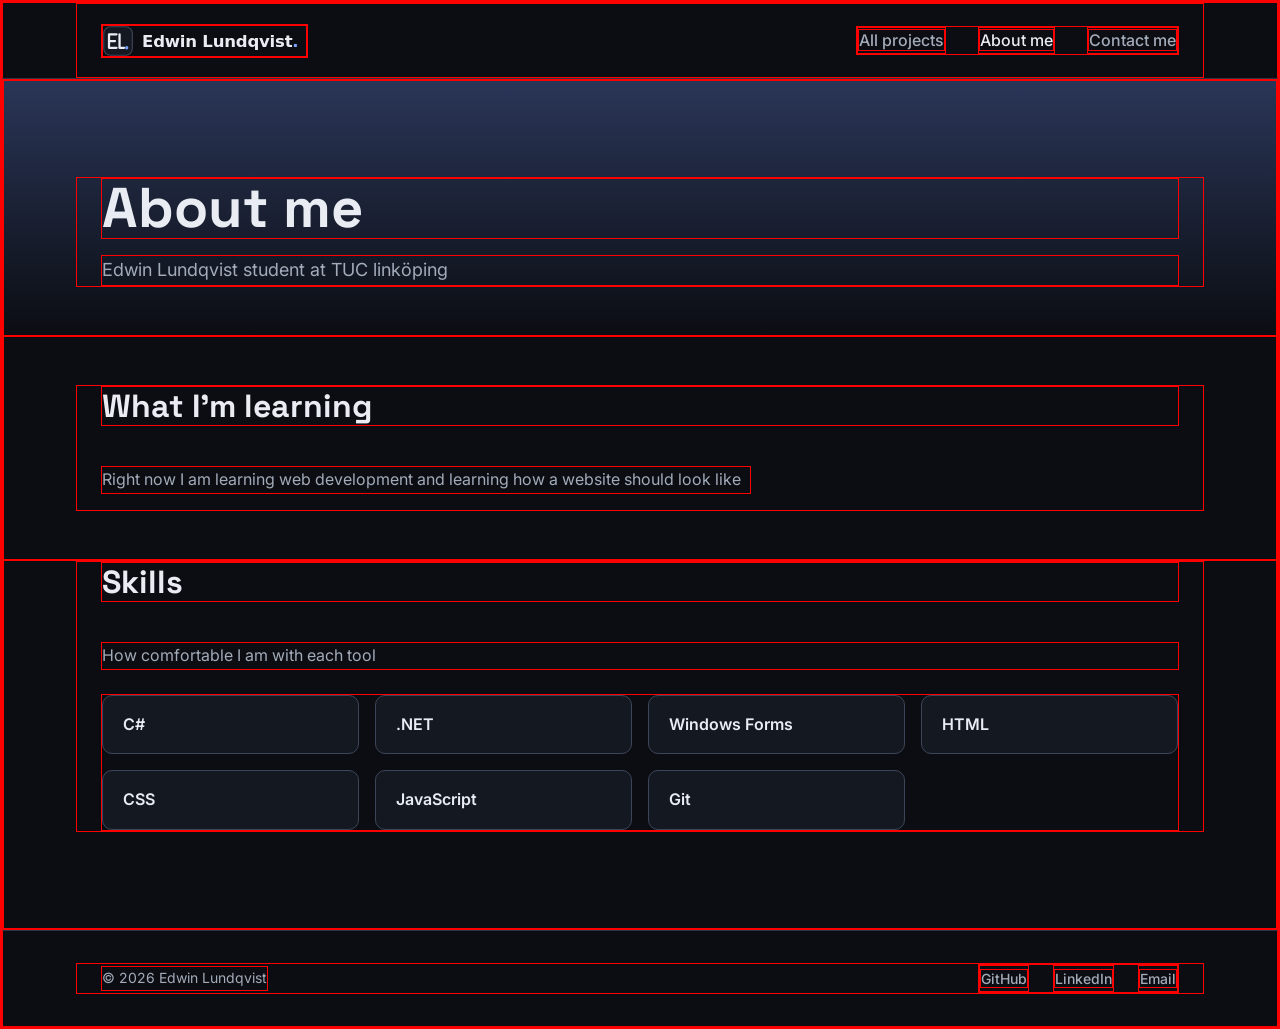
<file: about.html>
<!DOCTYPE html>
<html lang="en">
<head>
  <meta charset="UTF-8">
  <meta name="viewport" content="width=device-width, initial-scale=1">
  <title>About Me - Edwin Lundqvist</title>
  <link rel="stylesheet" href="style.css">
  <link href="https://fonts.googleapis.com/css2?family=Inter:wght@400;500;600&family=Space+Grotesk:wght@500;700&display=swap" rel="stylesheet">
</head>
<body>

  <header>
    <nav class="container">
      <a href="index.html" class="logo-link">
      <img src="Images/logo.svg" alt="Edwin Lundqvist - home" class="logo">
      </a>
      <ul>
        <li><a href="projects.html">All projects</a></li>
        <li><a href="about.html" aria-current="page">About me</a></li>
        <li><a href="contact.html">Contact me</a></li>
      </ul>
    </nav>
  </header>

  <main>
    <section class="page-intro">
    <div class="container">
      <h1>About me</h1>
      <p class="about-intro">Edwin Lundqvist student at TUC linköping</p>
    </div>
    </section>

    <section class="about-text">
      <div class="container">
        <h2>What I'm learning</h2>
        <p>Right now I am learning web development and learning how a website should look like</p>
      </div>
    </section>

    <section class="skills" id="skills">
      <div class="container">
        <h2>Skills</h2>
        <p>How comfortable I am with each tool</p>
        <ul class="skill-list">
          <li class="skill" data-level="2">C#</li>
          <li class="skill" data-level="1">.NET</li>
          <li class="skill" data-level="2">Windows Forms</li>
          <li class="skill" data-level="2">HTML</li>
          <li class="skill" data-level="2">CSS</li>
          <li class="skill" data-level="2">JavaScript</li>
          <li class="skill" data-level="3">Git</li>
        </ul>
      </div>
    </section>
  </main>

  <footer>

    <div class="container">
        <p>© 2026 Edwin Lundqvist</p>
      <ul class="social">
        <li><a href="https://github.com/edwinlundqvist1" target="_blank" rel="noopener noreferrer">GitHub</a></li>
        <li><a href="https://www.linkedin.com/in/edwin-lundqvist-70ba80247/" target="_blank" rel="noopener noreferrer">LinkedIn</a></li>
        <li><a href="mailto:edwin.lundqvist.business@gmail.com">Email</a></li>
      </ul>
    </div>
  </footer>

</body>
</html>
</file>
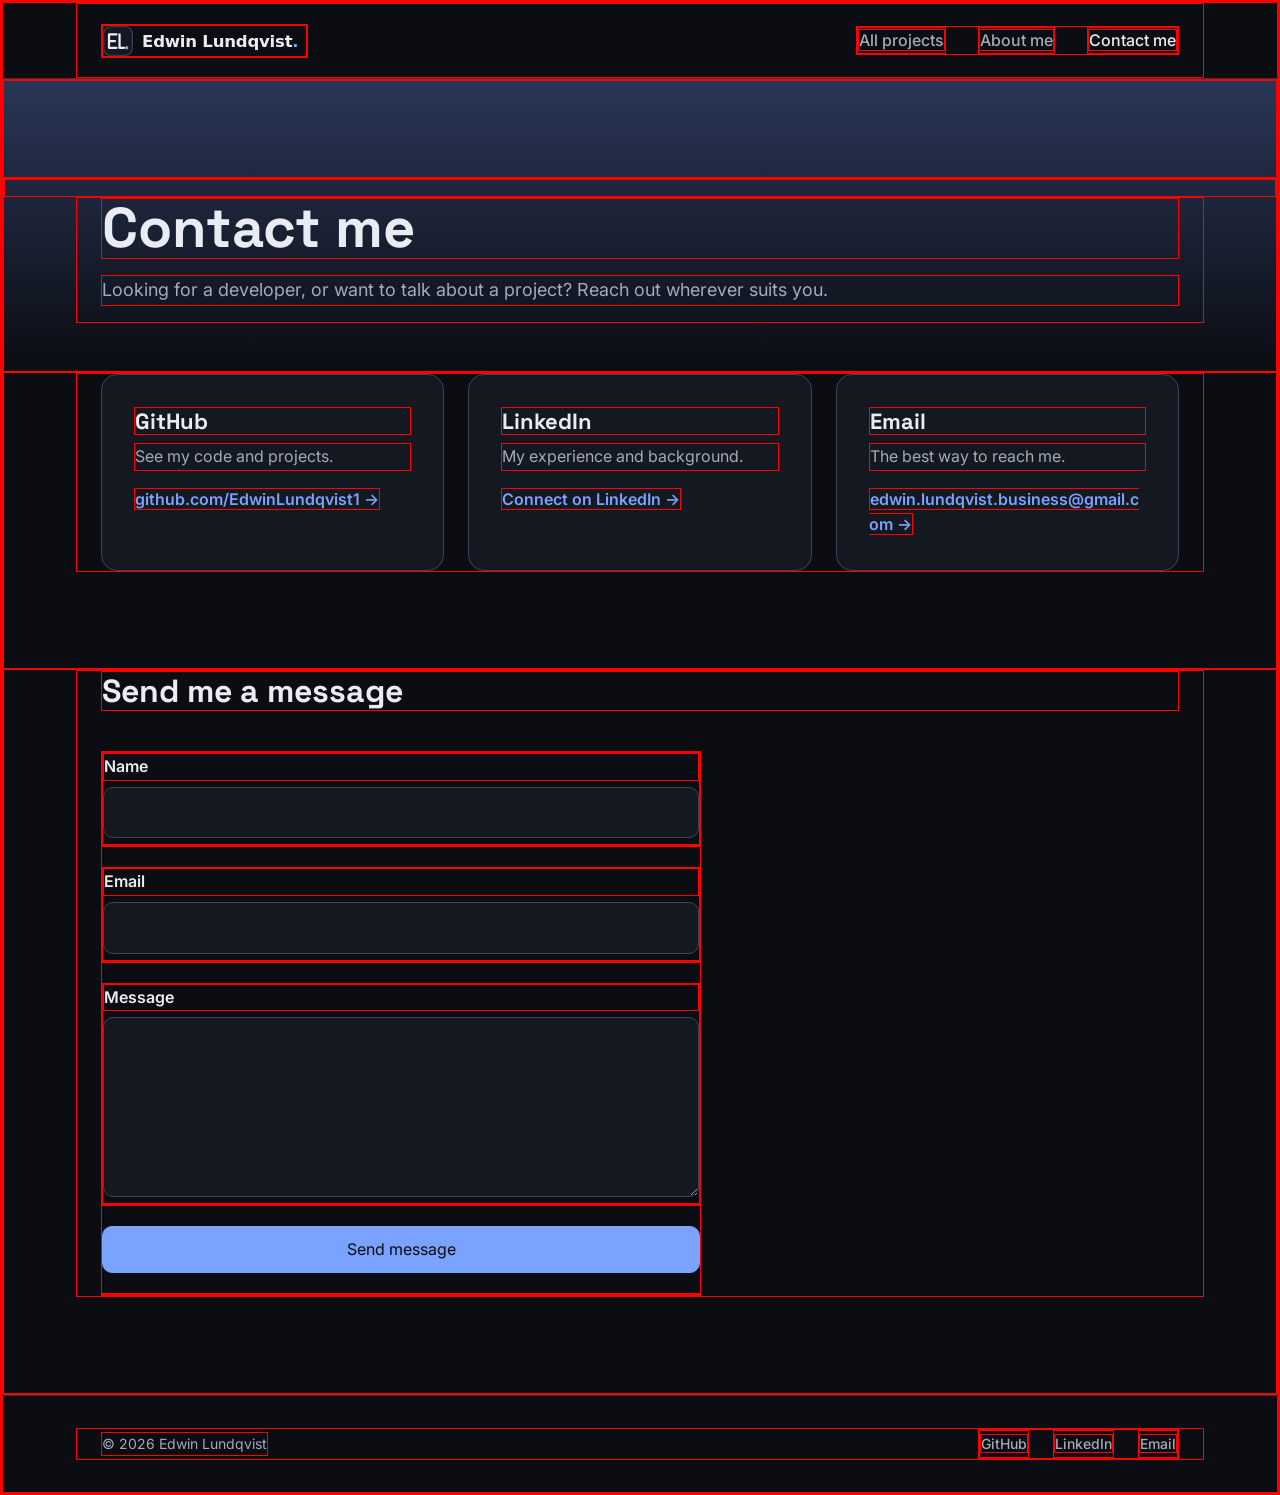
<file: contact.html>
<!DOCTYPE html>
<html lang="en">
<head>
  <meta charset="UTF-8">
  <meta name="viewport" content="width=device-width, initial-scale=1">
  <title>Contact Me - Edwin Lundqvist</title>
  <link rel="stylesheet" href="style.css">
  <link href="https://fonts.googleapis.com/css2?family=Inter:wght@400;500;600&family=Space+Grotesk:wght@500;700&display=swap" rel="stylesheet">
</head>
<body>

  <header>
    <nav class="container">
      <a href="index.html" class="logo-link">
      <img src="Images/logo.svg" alt="Edwin Lundqvist - home" class="logo">
      </a>
      <ul>
        <li><a href="projects.html">All projects</a></li>
        <li><a href="about.html" >About me</a></li>
        <li><a href="contact.html" aria-current="page">Contact me</a></li>
      </ul>
    </nav>
  </header>

  <main>
        <section class="page-intro">
        <div>
          <h1></h1>
        </div>


        <div class="container">
            <h1>Contact me</h1>
            <p>Looking for a developer, or want to talk about a project? Reach out wherever suits you.</p>
        </div>
        </section>

        <section class="contact-list">
        <div class="container grid">

            <a href="https://github.com/EdwinLundqvist1" class="contact-card" target="_blank" rel="noopener noreferrer">
            <h2>GitHub</h2>
            <p>See my code and projects.</p>
            <span class="card-link">github.com/EdwinLundqvist1 →</span>
            </a>

            <a href="https://www.linkedin.com/in/edwin-lundqvist-70ba80247/" class="contact-card" target="_blank" rel="noopener noreferrer">
            <h2>LinkedIn</h2>
            <p>My experience and background.</p>
            <span class="card-link">Connect on LinkedIn →</span>
            </a>

            <a href="mailto:edwin.lundqvist.business@gmail.com" class="contact-card">
            <h2>Email</h2>
            <p>The best way to reach me.</p>
            <span class="card-link">edwin.lundqvist.business@gmail.com →</span>
            </a>
        </div>
        </section>
        <section class="contact-form-section">
          <div class="container">
            <h2>Send me a message</h2>
            <form action="https://formspree.io/f/mkjrjkwo" class="contact-form" id="contact-form" method="post">
              <div class="field">
                <label for="name">Name</label>
                <input type="text" name="name" autocomplete="name" required aria-describedby="name-error" id="name">
                <p class="field-error" id="name-error"></p>
              </div>
              <div class="field">
                <label for="email">Email</label>
                <input type="email" name="email" autocomplete="email" required aria-describedby="email-error" id="email">
                <p class="field-error" id="email-error"></p>
              </div>
              <div class="field">
                <label for="message">Message</label>
                <textarea  rows="6" name="message" autocomplete="message" required aria-describedby="message-error" id="message"></textarea>
                <p class="field-error" id="message-error"></p>
              </div>
              <button type="submit" class="button">Send message</button>
              <p class="form-status" role="status"></p>
            </form>
          </div>
        </section>
  </main>

  <footer>

    <div class="container">
        <p>© 2026 Edwin Lundqvist</p>
      <ul class="social">
        <li><a href="https://github.com/edwinlundqvist1" target="_blank" rel="noopener noreferrer">GitHub</a></li>
        <li><a href="https://www.linkedin.com/in/edwin-lundqvist-70ba80247/" target="_blank" rel="noopener noreferrer">LinkedIn</a></li>
        <li><a href="mailto:edwin.lundqvist.business@gmail.com">Email</a></li>
      </ul>
    </div>
  </footer>

</body>
</html>
</file>
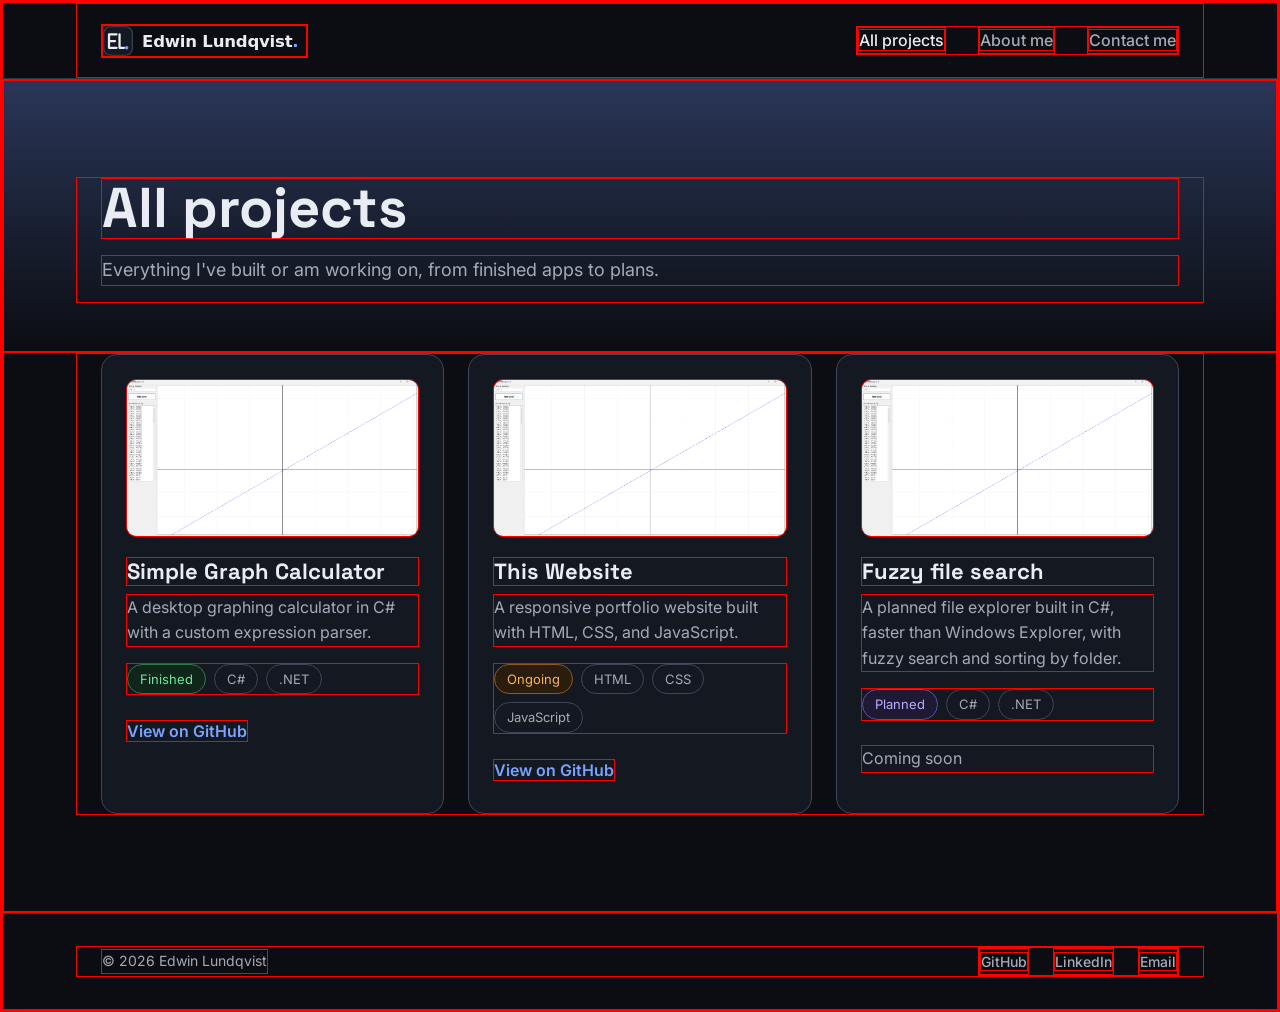
<file: projects.html>
<!DOCTYPE html>
<html lang="en">
<head>
  <meta charset="UTF-8">
  <meta name="viewport" content="width=device-width, initial-scale=1">
  <title>My Projects - Edwin Lundqvist</title>
  <link rel="stylesheet" href="style.css">
  <link href="https://fonts.googleapis.com/css2?family=Inter:wght@400;500;600&family=Space+Grotesk:wght@500;700&display=swap" rel="stylesheet">
</head>
<body>

  <header>
    <nav class="container">
      <a href="index.html" class="logo-link">
      <img src="Images/logo.svg" alt="Edwin Lundqvist - home" class="logo">
      </a>
      <ul>
        <li><a href="projects.html" aria-current="page">All projects</a></li>
        <li><a href="about.html">About me</a></li>
        <li><a href="contact.html">Contact me</a></li>
      </ul>
    </nav>
  </header>

  <main>
    <section class="page-intro">
    <div class="container">
        <h1>All projects</h1>
        <p>Everything I've built or am working on, from finished apps to plans.</p>
    </div>
    </section>

    <section class="project-list">
    <div class="container grid">

        <article class="project-card">
            <img src="Images/SimpleGraphCalculator.png" alt="Screenshot of Simple Graph Calculator">
            <h2>Simple Graph Calculator</h2>
            <p>A desktop graphing calculator in C# with a custom expression parser.</p>
            <ul class="tags">
                <li class="tag tag-done">Finished</li>
                <li class="tag">C#</li>
                <li class="tag">.NET</li>
            </ul>
            <a href="https://github.com/EdwinLundqvist1/Simple-Graph-calculator" target="_blank" rel="noopener noreferrer">View on GitHub</a>
        </article>


        <article class="project-card">
            <img src="Images/SimpleGraphCalculator.png" alt="Screenshot of this website">
            <h2>This Website</h2>
            <p>A responsive portfolio website built with HTML, CSS, and JavaScript.</p>
            <ul class="tags">
                <li class="tag tag-ongoing">Ongoing</li>
                <li class="tag">HTML</li>
                <li class="tag">CSS</li>
                <li class="tag">JavaScript</li>
            </ul>
            <a href="https://github.com/EdwinLundqvist1/My-personal-website" target="_blank" rel="noopener noreferrer">View on GitHub</a>
        </article>

        <article class="project-card">
            <img src="Images/SimpleGraphCalculator.png" alt="Mockup of Fuzzy file search">
            <h2>Fuzzy file search</h2>
            <p>A planned file explorer built in C#, faster than Windows Explorer, with fuzzy search and sorting by folder.</p>
            <ul class="tags">
                <li class="tag tag-planned">Planned</li>
                <li class="tag">C#</li>
                <li class="tag">.NET</li>
            </ul>
            <p>Coming soon</p>
        </article>

    </div>
    </section>
  </main>

  <footer>

    <div class="container">
        <p>© 2026 Edwin Lundqvist</p>
      <ul class="social">
        <li><a href="https://github.com/edwinlundqvist1" target="_blank" rel="noopener noreferrer">GitHub</a></li>
        <li><a href="https://www.linkedin.com/in/edwin-lundqvist-70ba80247/" target="_blank" rel="noopener noreferrer">LinkedIn</a></li>
        <li><a href="mailto:edwin.lundqvist.business@gmail.com">Email</a></li>
      </ul>
    </div>
  </footer>

</body>
</html>
</file>
<file: style.css>
:root {
  /* Colors */
  --bg: #0b0d12;
  --surface: #141821;
  --surface-2: #1b202b;
  --border: #3d4659;
  --border-strong: #56607a;
  --divider: #2c3445;
  --text: #e9ecf2;
  --text-muted: #a3abb9;
  --accent: #7aa2ff;
  --hero-top: #2a3658;
  --error: #ff8a8a;

  /* Status tags */
  --done: #6ee79a;    --done-bg: #10261a;    --done-border: #2f7a4b;
  --wip: #fbb35a;     --wip-bg: #2b1d0e;     --wip-border: #8a5a1f;
  --planned: #b9adff; --planned-bg: #1e1a33; --planned-border: #5b4fa8;

  /* Fonts */
  --font-heading: 'Space Grotesk', sans-serif;
  --font-body: 'Inter', system-ui, sans-serif;
  --font-mono: 'JetBrains Mono', monospace;

  /* Shapes */
  --radius: 16px;
  --radius-small: 10px;
  --max-width: 1160px;
}


/* Elements only selectors*/
*,
*::before,
*::after
{
    border: 1px solid red;
    box-sizing: border-box;
}

body
{
    margin: 0;
    background: var(--bg);
    color: var(--text);
    font-family: var(--font-body);
    line-height: 1.6;
}

header
{
    border-bottom: 1px solid var(--divider);
}

footer
{
    border-top: 1px solid var(--divider);
    padding: 32px 0;
}

footer .container
{
    display: flex;
    justify-content: space-between;
    align-items: center;
    flex-wrap: wrap;
    gap: 16px;
}

footer p
{
    margin: 0;
    font-size: 14px;
    color: var(--text-muted);
}

h1
{
    font-family: var(--font-heading);
    font-size: 56px;
    line-height: 1.05;
    margin: 0 0 16px;
}

h2
{
    font-family: var(--font-heading);
    font-size: 32px;
    line-height: 1.2;
    margin: 0 0 40px;
}

h3
{
    font-family: var(--font-heading);
    font-size: 26px;
    line-height: 1.2;
    margin: 0 0 12px;
}

p
{
    margin: 0 0 16px;
}

img
{
    max-width: 100%;
    display: block;
}





nav
{
    display: flex;
    justify-content: space-between;
    align-items: center;
    height: 75px;
}

nav ul 
{
    display: flex;
    gap: 32px;
    list-style: none;
    margin:0;
    padding:0;
}

nav a 
{
    color: var(--text-muted);
    text-decoration: none;
    font-weight: 500;
    transition: color 0.2s;
}

nav a:hover, nav a[aria-current="page"]
{
    color: var(--text);
}

nav a:focus-visible
{
    outline: 2px solid var(--accent);
    outline-offset: 4px;
    border-radius: 4px;
}

/* Classes only */

.logo
{
    display: block;
    height: 32px;
    width:auto;
}

.logo-link
{
    display: block;
}

/* hero on the main page on the top */

.hero
{
    background: linear-gradient(to bottom, var(--hero-top),var(--bg));
    padding: 140px 0 120px;
}

.hero-text
{
    grid-column: 1 / span 8;
}

.hero-text p
{
    font-size: 18px;
    color: var(--text-muted);
    margin: 0 0 30px;
}

.hero-actions
{
    display:flex;
    flex-wrap: wrap;
    gap: 10px;
}

.accent
{
    color: var(--accent);
}

.featured
{
    padding: 96px 0;
}

/* top 3 projects on the main page */

.project
{
    align-items: center;
    margin-bottom: 96px;
}

.project:last-child
{
    margin-bottom: 0px;
}

.project-text
{
    grid-column: 1 / span 5;
}

.project-image
{
    width: 100%;
    border: 1px solid var(--border);
    border-radius: var(--radius);
    background: var(--surface);
    transition: transform 0.3s;
}

.project-image-link:hover .project-image
{
    transform: scale(1.03);
}

.project-image-link
{
    grid-column: 6 / span 7;
    cursor: zoom-in;
}

.project:nth-of-type(even) .project-image-link
{
    grid-column: 1 / span 7;
    grid-row: 1;
}

.project:nth-of-type(even) .project-text
{
    grid-column: 8 / span 5 ;
    grid-row: 1;
}

.project-text p 
{
    color: var(--text-muted);
}

.project-text a
{
    color: var(--accent);
    font-weight: 600;
    text-decoration: none;
}

.project-text a:hover
{
    text-decoration: underline;
}

/* makes the zoom function for the images work */

.lightbox
{
    padding: 0;
    border: none;
    background: transparent;
    cursor: zoom-out;
}

.lightbox img
{
    max-width: 90vw;
    max-height: 90vh;
    border-radius: var(--radius);
}

.lightbox::backdrop
{
    background: rgba(0, 0, 0, 0.8);
}

/* tags for each project marking completion ongoing or planned*/

.tags
{
    display:flex;
    flex-wrap: wrap;
    gap: 8px;
    list-style: none;
    margin: 0 0 24px;
    padding: 0;
}

.tag
{
    font-size: 13px;
    padding: 4px 12px;
    border: 1px solid var(--border);
    border-radius: 999px;
    color: var(--text-muted);
}

.tag-done
{
    color: var(--done);
    background: var(--done-bg);
    border-color: var(--done-border);
}

.tag-ongoing
{
    color: var(--wip);
    background: var(--wip-bg);
    border-color: var(--wip-border);
}

.tag-planned
{
    color: var(--planned);
    background: var(--planned-bg);
    border-color: var(--planned-border);
}

/* card in the main page showing all projects and contact me*/

.cards
{
    padding: 0 0 96px;
}

.card
{
    display: block;
    padding: 32px;
    background: var(--surface);
    border: 1px solid var(--border);
    border-radius: var(--radius);
    color: var(--text);
    text-decoration: none;
    transition: border-color 0.2s, transform 0.2s;
}

.card:first-child
{
    grid-column: 3 / span 4;
}

.card:last-child
{
    grid-column: 7 / span 4;
}

.card:hover
{
    border-color: var(--border-strong);
    transform: translateY(-4px);
}

.card:focus-visible
{
    outline: 2px solid var(--accent);
    outline-offset: 4px;
}

.card p 
{
    color: var(--text-muted);
}

.card-link
{
    color: var(--accent);
    font-weight: 600;
}

.more-work
{
    padding: 0 0 96px;
}

/* carousel in the main page*/

.carousel
{
    overflow: hidden;
}

.carousel-track
{
    display: flex;
    width: max-content;
    list-style: none;
    margin: 0;
    padding: 0;
    animation: carousel-scroll 40s linear infinite;
}

.carousel-tile
{
    width: 264px;
    margin-right: 24px;
    flex-shrink: 0;
}

.carousel-tile a
{
    display: block;
    overflow: hidden;
    background: var(--surface);
    border: 1px solid var(--border);
    border-radius: var(--radius);
    color: var(--text);
    text-decoration: none;
    transition: border-color 0.2s;
}

.carousel-tile a:hover
{
    border-color: var(--border-strong);
}

.carousel-tile span
{
    display: block;
    padding: 14px 16px;
    font-weight: 600;
    font-size: 15px;
}

.carousel-tile img
{
    width: 100%;
    background: var(--surface-2);
}



.carousel:hover .carousel-track
{
    animation-play-state: paused;
}


/* this it for the socials in the footer */

.social
{
    display: flex;
    gap: 24px;
    list-style: none;
    margin: 0;
    padding: 0;
}

.social a 
{
    color: var(--text-muted);
    text-decoration: none;
    font-size: 14px;
    font-weight: 500;
    transition: color 0.2s;
}

.social a:hover
{
    color: var(--text);
}

.social a:focus-visible
{
    outline: 2px solid var(--accent);
    outline-offset: 4px;
    border-radius: 4px;
}

.page-intro
{
    padding: 96px 0 48px;
    background: linear-gradient(to bottom, var(--hero-top),var(--bg));
}

.page-intro p 
{
    color: var(--text-muted);
    font-size: 18px;
}

.project-list
{
    padding: 0 0 96px;
}

.project-card
{
    grid-column: span 4;
    padding: 24px;
    background: var(--surface);
    border: 1px solid var(--border);
    border-radius: var(--radius);
}

.project-card img
{
    border-radius: var(--radius-small);
    margin-bottom: 20px;
}

.project-card h2
{
    font-size: 22px;
    margin: 0 0 8px;
}

.project-card p
{
    color: var(--text-muted);
}

.project-card a
{
    color: var(--accent);
    font-weight: 600;
    text-decoration: none;
}

.project-card a:hover
{
    text-decoration: underline;
}

.project-card a:focus-visible
{
    outline: 2px solid var(--accent);
    outline-offset: 4px;
}

.about-intro
{
    color:var(--text-muted);
    font-size: 18px;
    margin: 0;
}

.about-text
{
    padding:48px 0;
}

.about-text p
{
    color: var(--text-muted);
    max-width: 65ch;
}

.skills
{
    padding: 0 0 96px;

}

.skills p
{
    color: var(--text-muted);
    margin-bottom: 24px;
}

.skill-list
{
    list-style: none;
    margin: 0;
    padding: 0;
    display: grid;
    grid-template-columns: repeat(auto-fill, minmax(240px, 1fr));
    gap: 16px;
}

.skill
{
    padding: 16px 20px;
    background: var(--surface);
    border: 1px solid var(--border);
    border-radius: var(--radius-small);
    font-weight: 600;
}

.contact-list
{
    padding: 0 0 96px;
}

.contact-card
{
    grid-column: span 4;
    display: block;
    padding: 32px;
    background: var(--surface);
    border: 1px solid var(--border);
    border-radius: var(--radius);
    color: var(--text);
    text-decoration: none;
    transition: border-color 0.2s, transform 0.2s;
}

.contact-card:hover
{
    border-color: var(--border-strong);
    transform: translateY(-4px);
}

.contact-card:focus-visible
{
    outline: 2px solid var(--accent);
    outline-offset: 4px;
}

.contact-card h2
{
    font-size: 22px;
    margin: 0 0 8px;
}

.contact-card p
{
    color: var(--text-muted);
}

.contact-card .card-link
{   
    overflow-wrap: anywhere;
}

.contact-form-section
{
    padding: 0 0 96px;
}

.contact-form
{
    max-width: 600px;
    display: grid;
    gap: 20px;
}

.field
{
    display: flex;
    flex-direction: column;
    gap: 6px;
}

.field label
{
    font-weight: 600;
}

.field input, .field textarea
{
    width: 100%;
    padding: 12px 14px;
    font: inherit;
    color: var(--text);
    background: var(--surface);
    border: 1px solid var(--border);
    border-radius: var(--radius-small);
}

.field textarea
{
    resize: vertical;
}

.field input:focus-visible, .field textarea:focus-visible
{
    outline: 2px solid var(--accent);
    outline-offset: 2px;
}

.field-error
{
    color: var(--error);
    font-size: 14px;
    margin: 0;
}

.form-status
{
    margin:0;
    color: var(--text-muted);
}


.button
{
    display: inline-block;
    padding: 10px 20px;
    border: 1px solid var(--accent);
    border-radius: var(--radius-small);
    background: var(--accent);
    color: var(--bg);
    font-weight: 600;
    font: inherit;
    cursor: pointer;
    text-decoration: none;
    transition: background 0.2s, border-color 0.2s;
}

.button:hover
{
    background: var(--text);
    border-color: var(--text);
}

.button-secondary
{
    background: transparent;
    color: var(--text);
    border-color: var(--border-strong);
}

.button-secondary:hover
{
    background:transparent;
    border-color: var(--text);
}

.button:focus-visible
{
    outline: 2px solid var(--accent);
    outline-offset: 3px;
}

.container 
{
    max-width: 1128px;
    margin: 0 auto;
    padding: 0 24px;
}

.grid
{
    display: grid;
    grid-template-columns: repeat(12, minmax(0, 1fr));
    gap: 24px;
}

@keyframes carousel-scroll 
{
    from
    {
        transform: translateX(-50%);
    }
    to
    {
        transform: translateX(0);
    }
}

@media (prefers-reduced-motion: reduce)
{
    .carousel-track
    {
        animation: none;
    }
}
</file>
